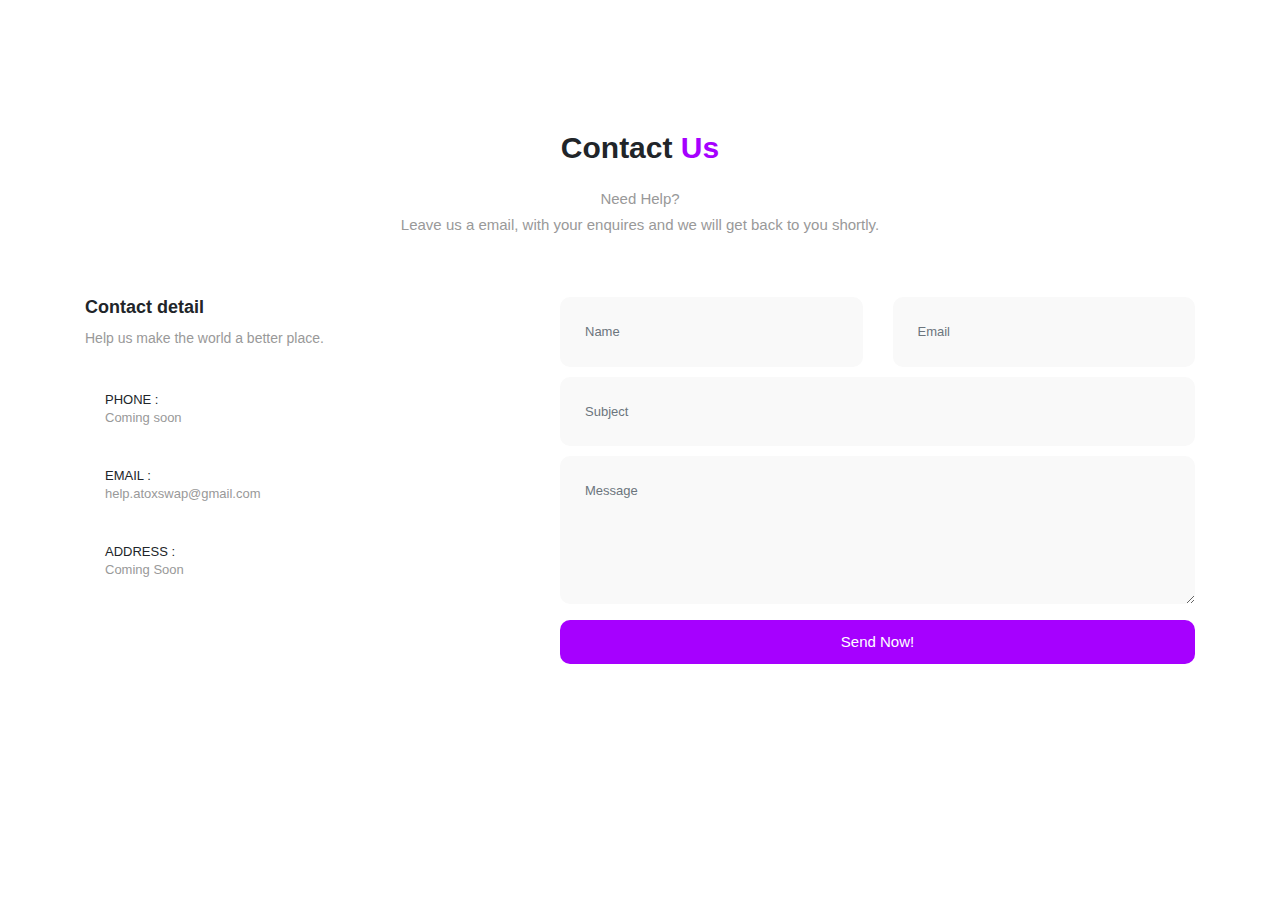
<file: contact.html>
<!DOCTYPE html>
<html lang="en" >
<head>
  <meta charset="UTF-8">
  <title>atoxswap Jobs- Contact Us</title>
  <link rel="stylesheet" href="https://maxcdn.bootstrapcdn.com/bootstrap/4.1.3/css/bootstrap.min.css">
<link rel="stylesheet" href="https://use.fontawesome.com/releases/v5.6.3/css/all.css" integrity="sha384-UHRtZLI+pbxtHCWp1t77Bi1L4ZtiqrqD80Kn4Z8NTSRyMA2Fd33n5dQ8lWUE00s/" crossorigin="anonymous"><link rel="stylesheet" href="./contact.css">

</head>
<body>
<!-- partial:index.partial.html -->
<section class="contact" id="contact">
        <div class="container">
            <div class="heading text-center">
                <h2>Contact
                    <span> Us </span></h2>
                <p>Need Help?<br/> Leave us a email, with your enquires and we will get back to you shortly.</p>
            </div>
            <div class="row">
                <div class="col-md-5">
                    <div class="title">
                        <h3>Contact detail</h3>
                        <p>Help us make the world a better place.</p>
                    </div>
                    <div class="content">
                        <!-- Info-1 -->
                        <div class="info">
                            <i class="fas fa-mobile-alt"></i>
                            <h4 class="d-inline-block">PHONE :
                                <br>
                                <span>Coming soon</span></h4>
                        </div>
                        <!-- Info-2 -->
                        <div class="info">
                            <i class="far fa-envelope"></i>
                            <h4 class="d-inline-block">EMAIL :
                                <br>
                                <span>help.atoxswap@gmail.com</span></h4>
                        </div>
                        <!-- Info-3 -->
                        <div class="info">
                            <i class="fas fa-map-marker-alt"></i>
                            <h4 class="d-inline-block">ADDRESS :<br>
                                <span>Coming Soon</span></h4>
                        </div>
                    </div>
                </div>

                <div class="col-md-7">

                    <form>
                        <div class="row">
                            <div class="col-sm-6">
                                <input type="text" class="form-control" placeholder="Name">
                            </div>
                            <div class="col-sm-6">
                                <input type="email" class="form-control" placeholder="Email">
                            </div>
                            <div class="col-sm-12">
                                <input type="text" class="form-control" placeholder="Subject">
                            </div>
                        </div>
                        <div class="form-group">
                            <textarea class="form-control" rows="5" id="comment" placeholder="Message"></textarea>
                        </div>
                        <button class="btn btn-block" type="submit">Send Now!</button>
                    </form>
                </div>
            </div>
        </div>
    </section>
<!-- partial -->
  
</body>
</html>
</file>
<file: contact.css>
.contact {
    padding: 130px 0;
}

.contact .heading h2 {
    font-size: 30px;
    font-weight: 700;
    margin: 0;
    padding: 0;

}

.contact .heading h2 span {
    color: #a600ff;
}

.contact .heading p {
    font-size: 15px;
    font-weight: 400;
    line-height: 1.7;
    color: #999999;
    margin: 20px 0 60px;
    padding: 0;
}

.contact .form-control {
    padding: 25px;
    font-size: 13px;
    margin-bottom: 10px;
    background: #f9f9f9;
    border: 0;
    border-radius: 10px;
}

.contact button.btn {
    padding: 10px;
    border-radius: 10px;
    font-size: 15px;
    background: #a600ff;
    color: #ffffff;
}

.contact .title h3 {
    font-size: 18px;
    font-weight: 600;
}

.contact .title p {
    font-size: 14px;
    font-weight: 400;
    color: #999;
    line-height: 1.6;
    margin: 0 0 40px;
}

.contact .content .info {
    margin-top: 30px;
}
.contact .content .info i {
    font-size: 30px;
    padding: 0;
    margin: 0;
    color: #02434b;
    margin-right: 20px;
    text-align: center;
    width: 20px;
}
.contact .content .info h4 {
    font-size: 13px;
    line-height: 1.4;
}

.contact .content .info h4 span {
    font-size: 13px;
    font-weight: 300;
    color: #999999;
}
</file>
